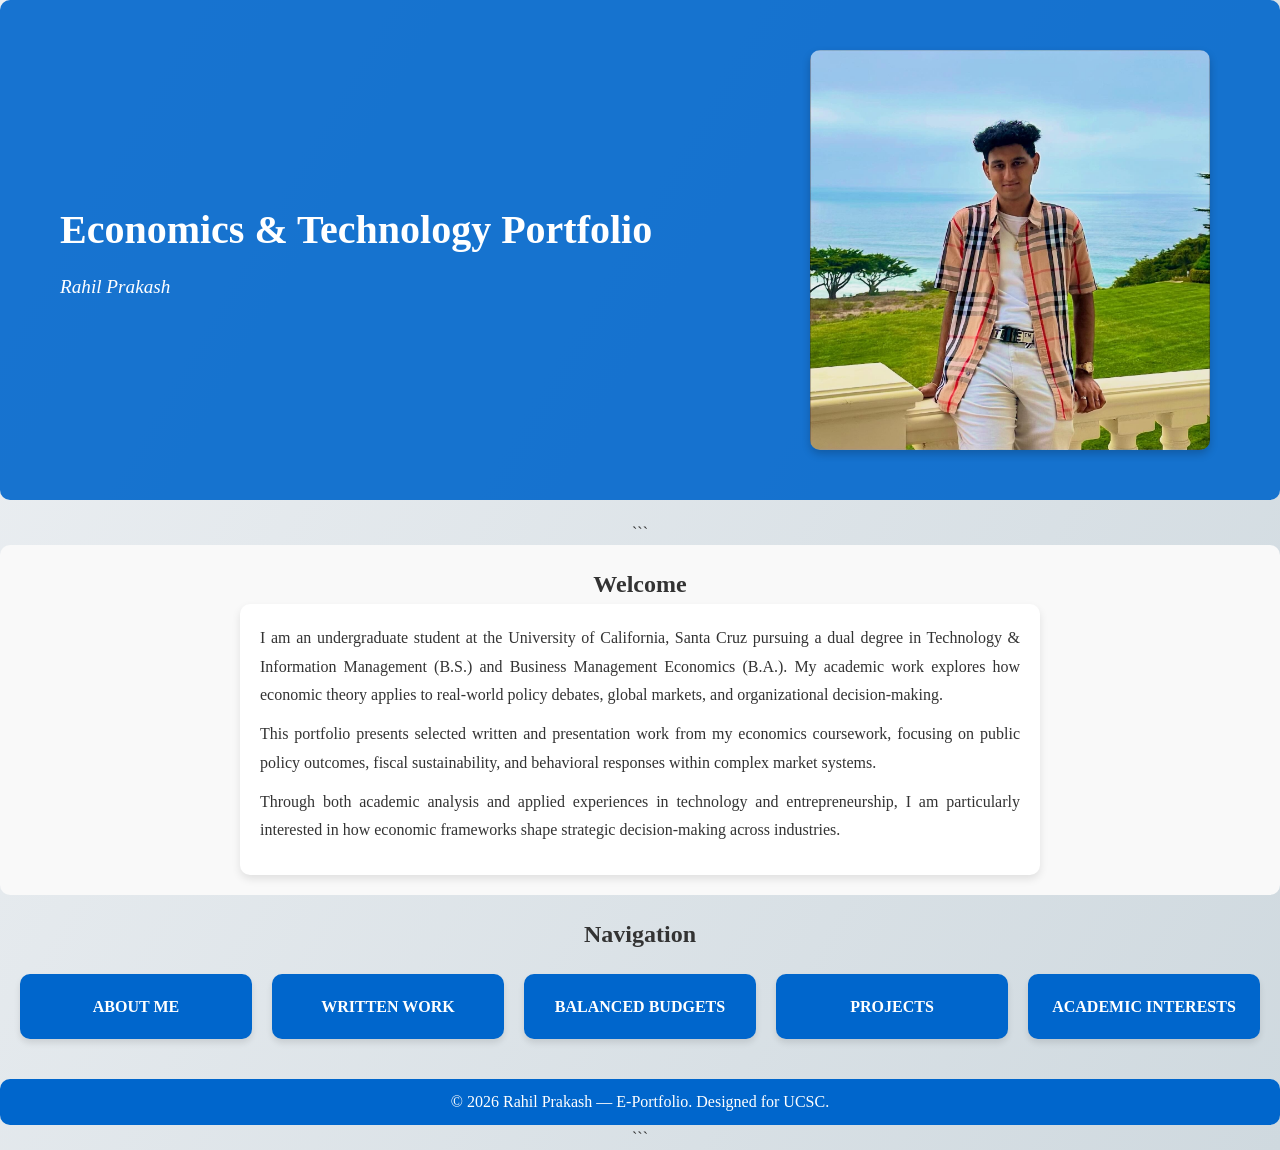
<file: index.html>
<!DOCTYPE html>

<html lang="en">

<head>
    <meta charset="UTF-8">
    <meta name="viewport" content="width=device-width, initial-scale=1.0">
    <title>E-Portfolio: Rahil Prakash</title>
    <link href="https://fonts.googleapis.com/css2?family=Roboto:wght@400;700&display=swap" rel="stylesheet">
    <link rel="stylesheet" href="styles.css">
</head>

<body>
    <header>
        <div class="container header-content">
            <div class="text-content">
                <h1>Economics &amp; Technology Portfolio</h1>
                <p>Rahil Prakash</p>
            </div>
            <img src="me.jpg"
                alt="Rahil Prakash" class="header-image">
        </div>
    </header>

```
<main>
    <section id="introduction">
        <div class="container">
            <h2>Welcome</h2>
            <div class="textbox">
                <p>
                    I am an undergraduate student at the University of California, Santa Cruz pursuing a dual degree
                    in Technology &amp; Information Management (B.S.) and Business Management Economics (B.A.). My
                    academic work explores how economic theory applies to real-world policy debates, global markets,
                    and organizational decision-making.
                </p>
                <p>
                    This portfolio presents selected written and presentation work from my economics coursework,
                    focusing on public policy outcomes, fiscal sustainability, and behavioral responses within
                    complex market systems.
                </p>
                <p>
                    Through both academic analysis and applied experiences in technology and entrepreneurship, I am
                    particularly interested in how economic frameworks shape strategic decision-making across
                    industries.
                </p>
            </div>
        </div>
    </section>

    <section id="home-links">
        <div class="container">
            <h2>Navigation</h2>
            <div class="link-grid">
                <a href="about.html" class="card">About Me</a>
                <a href="papers.html" class="card">Written Work</a>
                <a href="presentation.html" class="card">Balanced Budgets</a>
                <a href="projects.html" class="card">Projects</a>
                <a href="interests.html" class="card">Academic Interests</a>
            </div>
        </div>
    </section>
</main>

<footer>
    <div class="container">
        <p>&copy; 2026 Rahil Prakash — E-Portfolio. Designed for UCSC.</p>
    </div>
</footer>
```

</body>

</html>
</file>
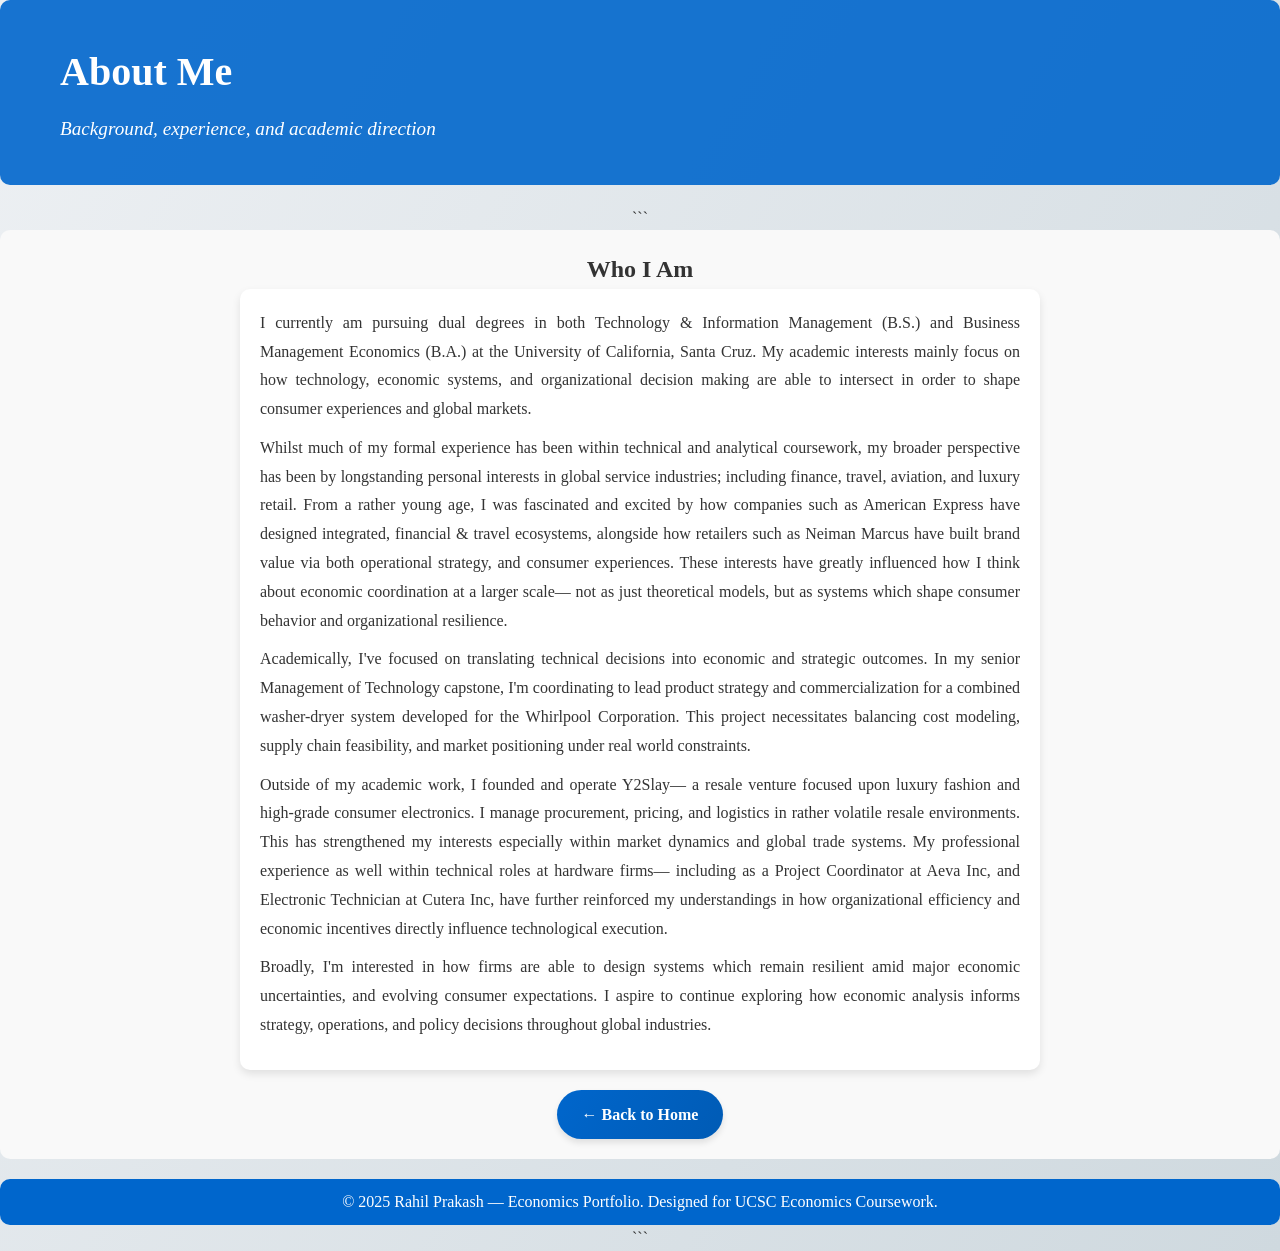
<file: about.html>
<!DOCTYPE html>

<html lang="en">

<head>
    <meta charset="UTF-8">
    <meta name="viewport" content="width=device-width, initial-scale=1.0">
    <title>About Me — Rahil Prakash</title>
    <link rel="stylesheet" href="styles.css">
</head>

<body>
    <header>
        <div class="container header-content">
            <div class="text-content">
                <h1>About Me</h1>
                <p>Background, experience, and academic direction</p>
            </div>
        </div>
    </header>

```
<main>
    <section id="about">
        <div class="container">
            <h2>Who I Am</h2>
            <div class="textbox">
                <p>
                    I currently am pursuing dual degrees in both Technology &amp; Information Management (B.S.) and
                    Business Management Economics (B.A.) at the University of California, Santa Cruz. My academic
                    interests mainly focus on how technology, economic systems, and organizational decision making
                    are able to intersect in order to shape consumer experiences and global markets.
                </p>
                <p>
                    Whilst much of my formal experience has been within technical and analytical coursework, my
                    broader perspective has been by longstanding personal interests in global service industries;
                    including finance, travel, aviation, and luxury retail. From a rather young age, I was
                    fascinated and excited by how companies such as American Express have designed integrated,
                    financial &amp; travel ecosystems, alongside how retailers such as Neiman Marcus have built
                    brand value via both operational strategy, and consumer experiences. These interests have
                    greatly influenced how I think about economic coordination at a larger scale&mdash; not as just
                    theoretical models, but as systems which shape consumer behavior and organizational resilience.
                </p>
                <p>
                    Academically, I've focused on translating technical decisions into economic and strategic
                    outcomes. In my senior Management of Technology capstone, I'm coordinating to lead product
                    strategy and commercialization for a combined washer-dryer system developed for the Whirlpool
                    Corporation. This project necessitates balancing cost modeling, supply chain feasibility, and
                    market positioning under real world constraints.
                </p>
                <p>
                    Outside of my academic work, I founded and operate Y2Slay&mdash; a resale venture focused upon
                    luxury fashion and high-grade consumer electronics. I manage procurement, pricing, and
                    logistics in rather volatile resale environments. This has strengthened my interests especially
                    within market dynamics and global trade systems. My professional experience as well within
                    technical roles at hardware firms&mdash; including as a Project Coordinator at Aeva Inc, and
                    Electronic Technician at Cutera Inc, have further reinforced my understandings in how
                    organizational efficiency and economic incentives directly influence technological execution.
                </p>
                <p>
                    Broadly, I'm interested in how firms are able to design systems which remain resilient amid
                    major economic uncertainties, and evolving consumer expectations. I aspire to continue exploring
                    how economic analysis informs strategy, operations, and policy decisions throughout global
                    industries.
                </p>
            </div>
            <a href="index.html" class="back-button">← Back to Home</a>
        </div>
    </section>
</main>

<footer>
    <div class="container">
        <p>&copy; 2025 Rahil Prakash — Economics Portfolio. Designed for UCSC Economics Coursework.</p>
    </div>
</footer>
```

</body>

</html>
</file>
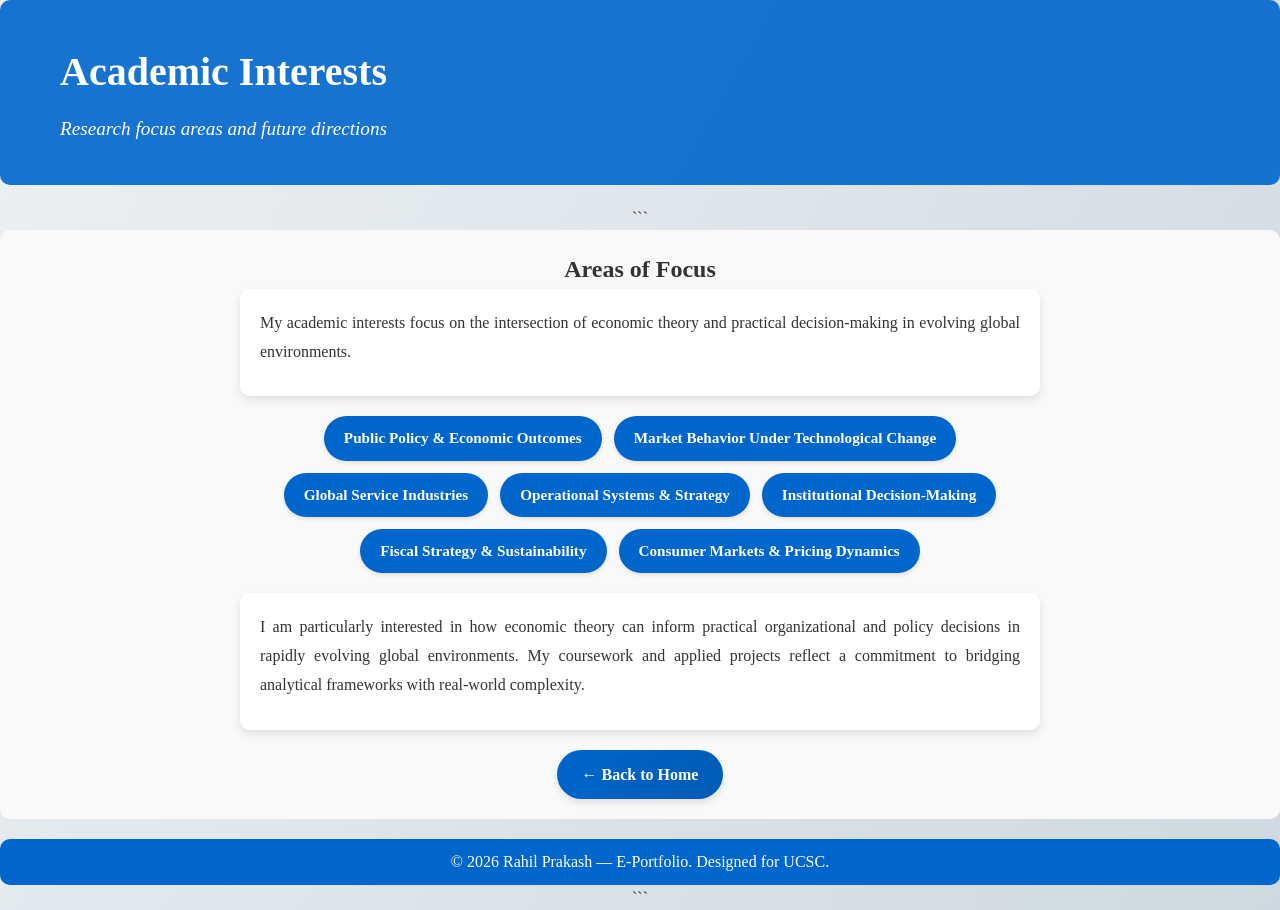
<file: interests.html>
<!DOCTYPE html>

<html lang="en">

<head>
    <meta charset="UTF-8">
    <meta name="viewport" content="width=device-width, initial-scale=1.0">
    <title>Academic Interests — Rahil Prakash</title>
    <link href="https://fonts.googleapis.com/css2?family=Roboto:wght@400;700&display=swap" rel="stylesheet">
    <link rel="stylesheet" href="styles.css">
</head>

<body>
    <header>
        <div class="container header-content">
            <div class="text-content">
                <h1>Academic Interests</h1>
                <p>Research focus areas and future directions</p>
            </div>
        </div>
    </header>

```
<main>
    <section id="interests">
        <div class="container">
            <h2>Areas of Focus</h2>
            <div class="textbox">
                <p>
                    My academic interests focus on the intersection of economic theory and practical
                    decision-making in evolving global environments.
                </p>
            </div>

            <div class="interest-list">
                <span class="interest-tag">Public Policy &amp; Economic Outcomes</span>
                <span class="interest-tag">Market Behavior Under Technological Change</span>
                <span class="interest-tag">Global Service Industries</span>
                <span class="interest-tag">Operational Systems &amp; Strategy</span>
                <span class="interest-tag">Institutional Decision-Making</span>
                <span class="interest-tag">Fiscal Strategy &amp; Sustainability</span>
                <span class="interest-tag">Consumer Markets &amp; Pricing Dynamics</span>
            </div>

            <div class="textbox" style="margin-top: 20px;">
                <p>
                    I am particularly interested in how economic theory can inform practical organizational and
                    policy decisions in rapidly evolving global environments. My coursework and applied projects
                    reflect a commitment to bridging analytical frameworks with real-world complexity.
                </p>
            </div>

            <a href="index.html" class="back-button">← Back to Home</a>
        </div>
    </section>
</main>

<footer>
    <div class="container">
        <p>&copy; 2026 Rahil Prakash — E-Portfolio. Designed for UCSC.</p>
    </div>
</footer>
```

</body>

</html>
</file>
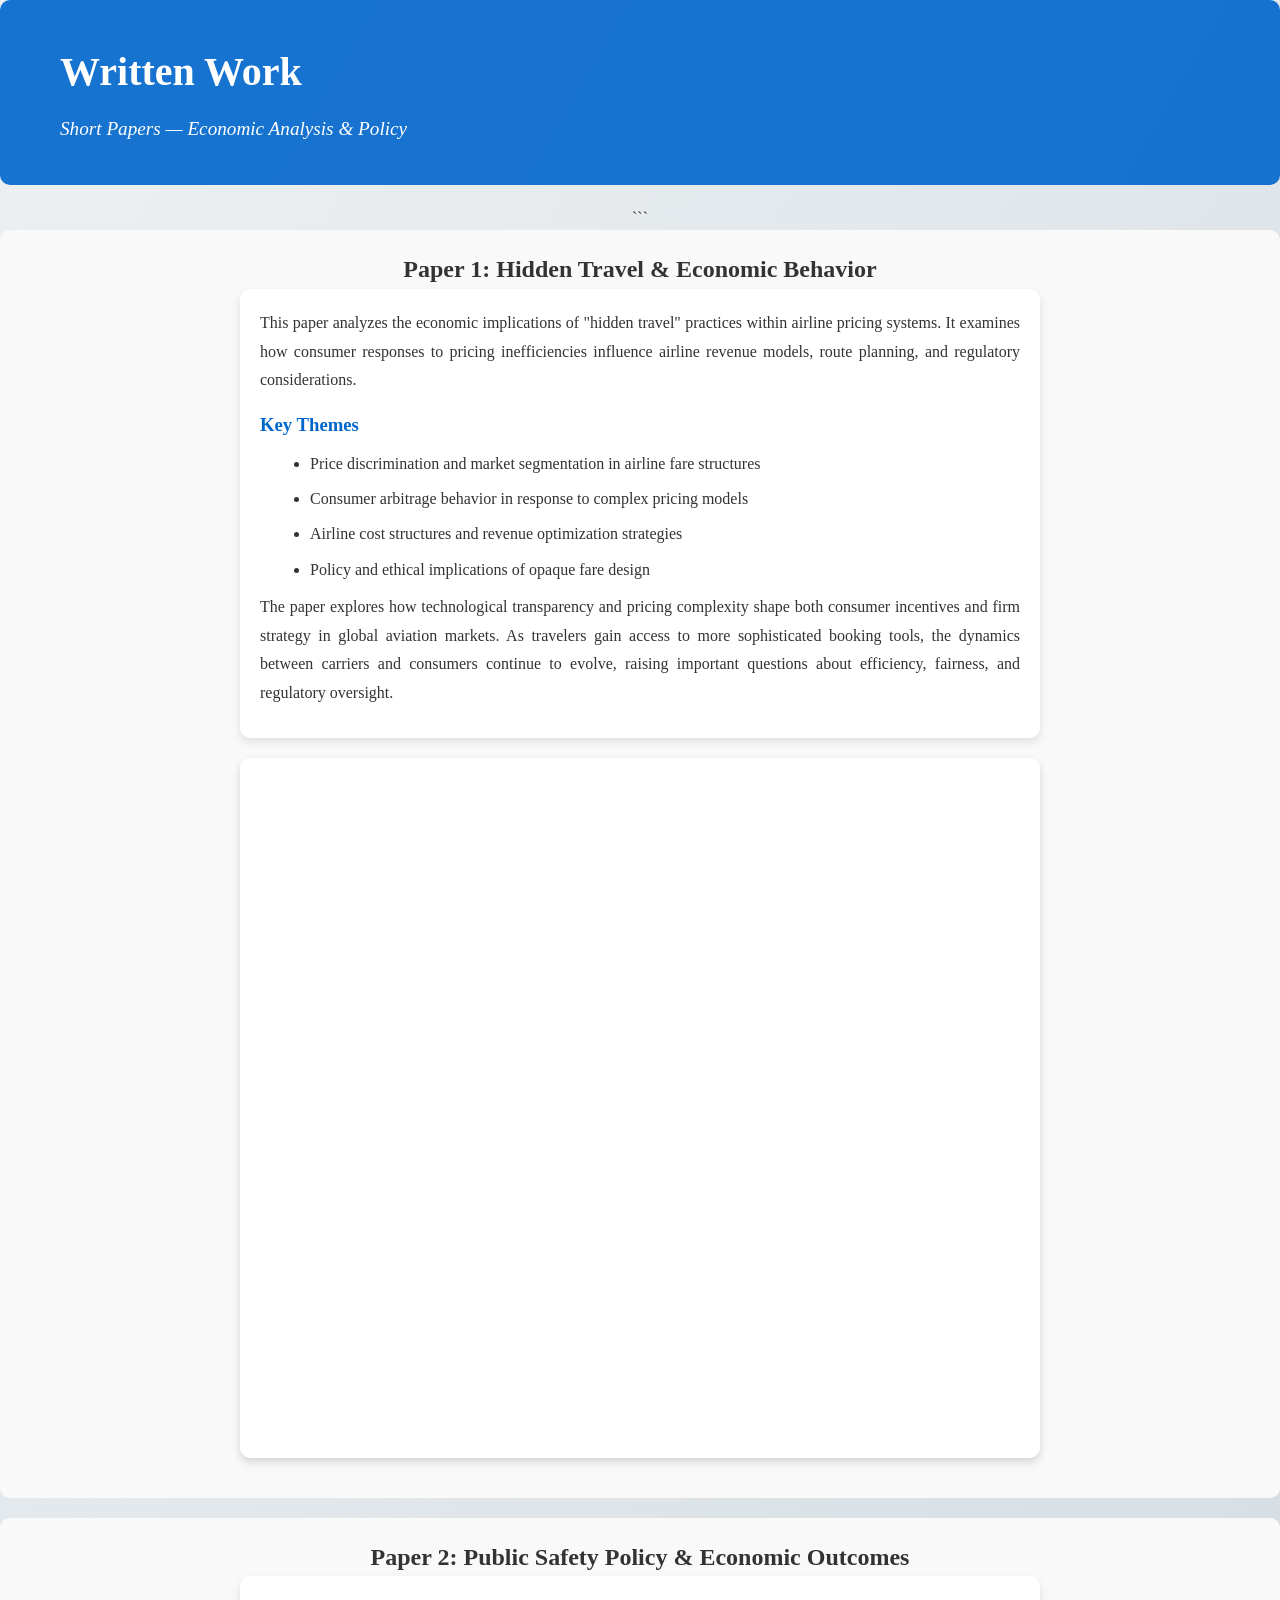
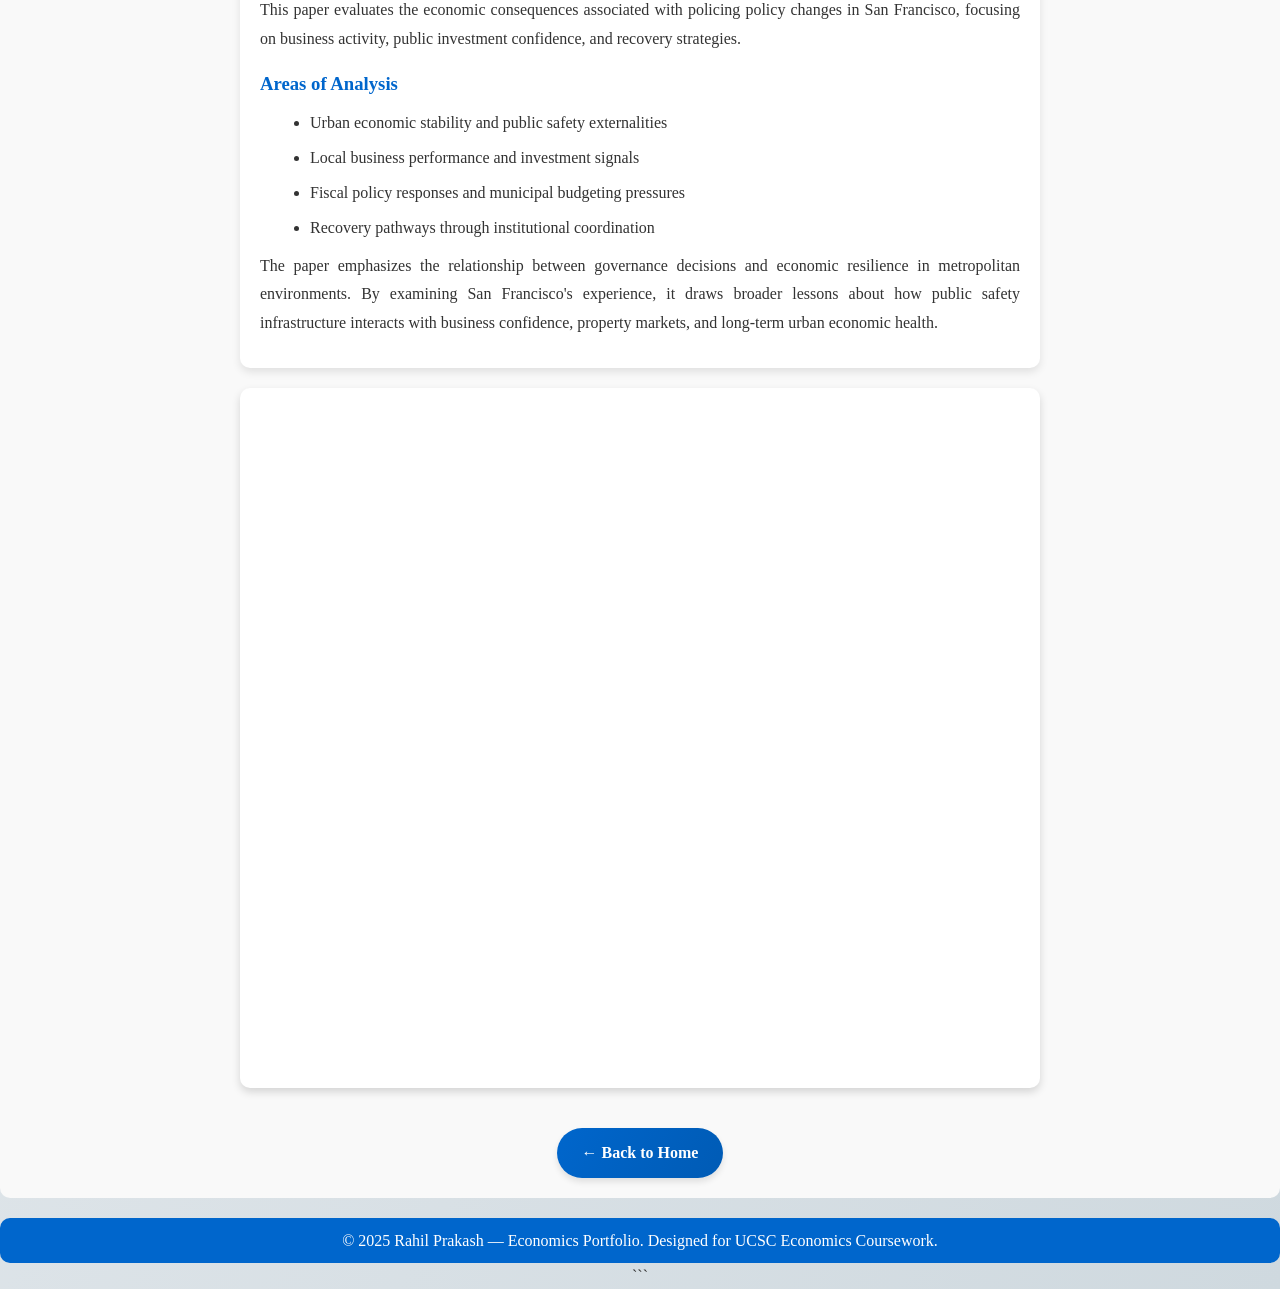
<file: papers.html>
<!DOCTYPE html>

<html lang="en">

<head>
    <meta charset="UTF-8">
    <meta name="viewport" content="width=device-width, initial-scale=1.0">
    <title>Written Work — Rahil Prakash</title>
    <link href="https://fonts.googleapis.com/css2?family=Roboto:wght@400;700&display=swap" rel="stylesheet">
    <link rel="stylesheet" href="styles.css">
</head>

<body>
    <header>
        <div class="container header-content">
            <div class="text-content">
                <h1>Written Work</h1>
                <p>Short Papers — Economic Analysis &amp; Policy</p>
            </div>
        </div>
    </header>

```
<main>
    <section id="paper1">
        <div class="container">
            <h2>Paper 1: Hidden Travel &amp; Economic Behavior</h2>
            <div class="textbox">
                <p>
                    This paper analyzes the economic implications of "hidden travel" practices within airline pricing
                    systems. It examines how consumer responses to pricing inefficiencies influence airline revenue
                    models, route planning, and regulatory considerations.
                </p>

                <h3>Key Themes</h3>
                <ul>
                    <li>Price discrimination and market segmentation in airline fare structures</li>
                    <li>Consumer arbitrage behavior in response to complex pricing models</li>
                    <li>Airline cost structures and revenue optimization strategies</li>
                    <li>Policy and ethical implications of opaque fare design</li>
                </ul>

                <p>
                    The paper explores how technological transparency and pricing complexity shape both consumer
                    incentives and firm strategy in global aviation markets. As travelers gain access to more
                    sophisticated booking tools, the dynamics between carriers and consumers continue to evolve,
                    raising important questions about efficiency, fairness, and regulatory oversight.
                </p>
            </div>

            
            <div class="pdf-container">
                <iframe src="https://drive.google.com/file/d/1YMGXpVPGhsHD2VYjLr-bM4-OYJGTl_Cd/preview?usp=sharing"
                    title="Hidden Travel Paper"
                    sandbox="allow-scripts allow-same-origin">
                </iframe>
            </div>
        </div>
    </section>

    <section id="paper2">
        <div class="container">
            <h2>Paper 2: Public Safety Policy &amp; Economic Outcomes</h2>
            <div class="textbox">
                <p>
                    This paper evaluates the economic consequences associated with policing policy changes in San
                    Francisco, focusing on business activity, public investment confidence, and recovery strategies.
                </p>

                <h3>Areas of Analysis</h3>
                <ul>
                    <li>Urban economic stability and public safety externalities</li>
                    <li>Local business performance and investment signals</li>
                    <li>Fiscal policy responses and municipal budgeting pressures</li>
                    <li>Recovery pathways through institutional coordination</li>
                </ul>

                <p>
                    The paper emphasizes the relationship between governance decisions and economic resilience in
                    metropolitan environments. By examining San Francisco's experience, it draws broader lessons
                    about how public safety infrastructure interacts with business confidence, property markets, and
                    long-term urban economic health.
                </p>
            </div>

            
            <div class="pdf-container">
                <iframe src="https://drive.google.com/file/d/1k7H5oF1_wCnkCJ1WzWW2-pFMfDaE7FKd/preview?usp=sharing"
                    title="Public Safety &amp; Economic Outcomes Paper"
                    sandbox="allow-scripts allow-same-origin">
                </iframe>
            </div>

            <a href="index.html" class="back-button">← Back to Home</a>
        </div>
    </section>
</main>

<footer>
    <div class="container">
        <p>&copy; 2025 Rahil Prakash — Economics Portfolio. Designed for UCSC Economics Coursework.</p>
    </div>
</footer>
```

</body>

</html>
</file>
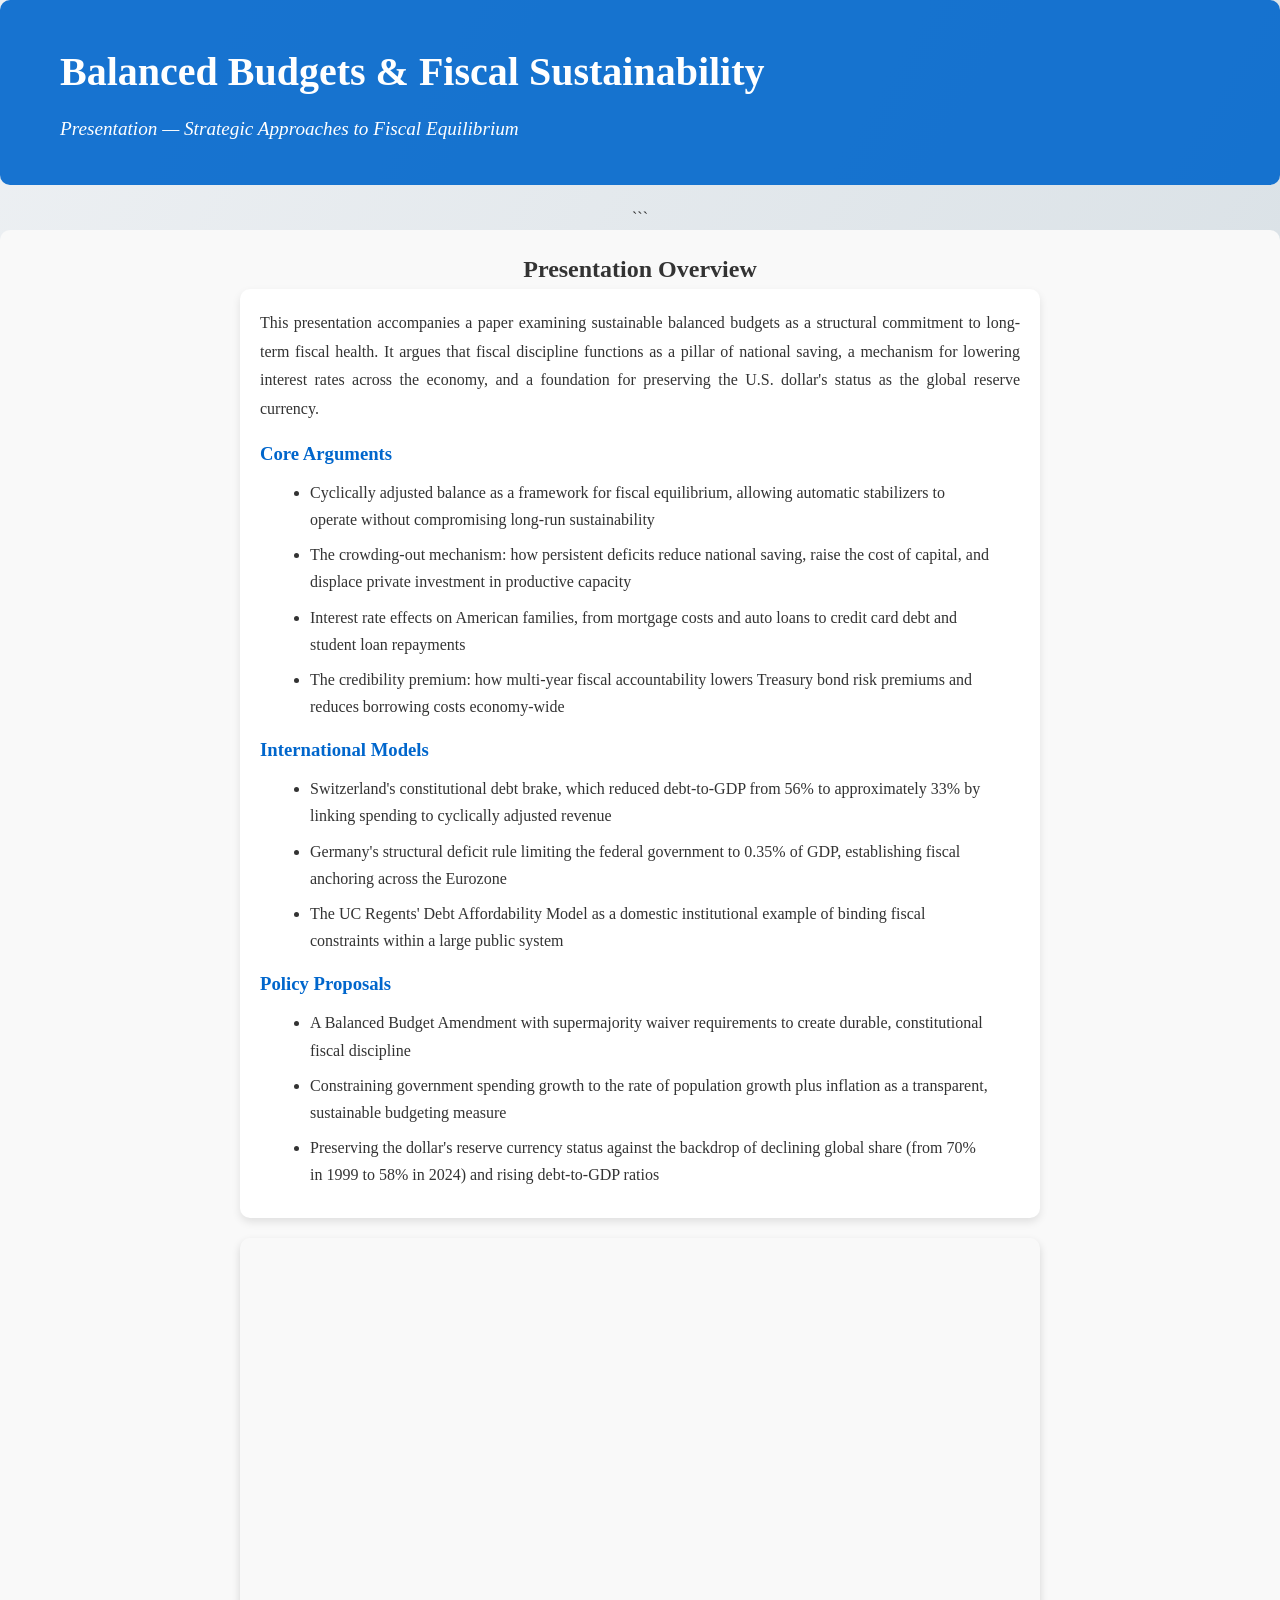
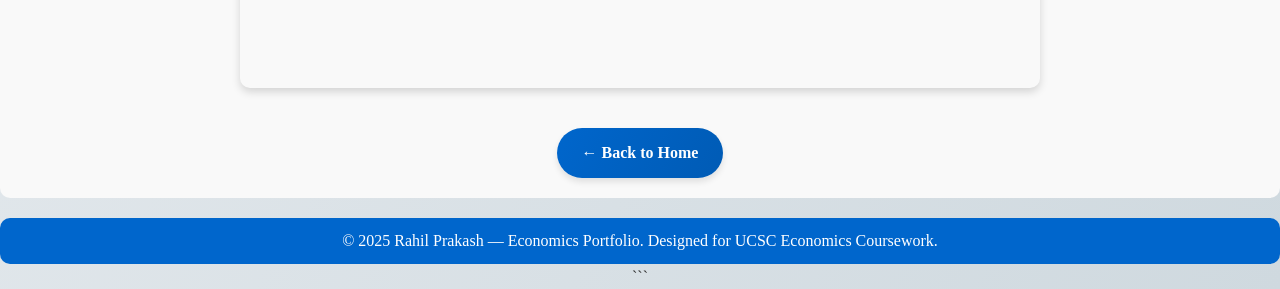
<file: presentation.html>
<!DOCTYPE html>

<html lang="en">

<head>
    <meta charset="UTF-8">
    <meta name="viewport" content="width=device-width, initial-scale=1.0">
    <title>Balanced Budgets Presentation — Rahil Prakash</title>
    <link href="https://fonts.googleapis.com/css2?family=Roboto:wght@400;700&display=swap" rel="stylesheet">
    <link rel="stylesheet" href="styles.css">
</head>

<body>
    <header>
        <div class="container header-content">
            <div class="text-content">
                <h1>Balanced Budgets &amp; Fiscal Sustainability</h1>
                <p>Presentation — Strategic Approaches to Fiscal Equilibrium</p>
            </div>
        </div>
    </header>

```
<main>
    <section id="presentation">
        <div class="container">
            <h2>Presentation Overview</h2>
            <div class="textbox">
                <p>
                    This presentation accompanies a paper examining sustainable balanced budgets as a structural
                    commitment to long-term fiscal health. It argues that fiscal discipline functions as a pillar
                    of national saving, a mechanism for lowering interest rates across the economy, and a
                    foundation for preserving the U.S. dollar's status as the global reserve currency.
                </p>

                <h3>Core Arguments</h3>
                <ul>
                    <li>Cyclically adjusted balance as a framework for fiscal equilibrium, allowing automatic
                        stabilizers to operate without compromising long-run sustainability</li>
                    <li>The crowding-out mechanism: how persistent deficits reduce national saving, raise the
                        cost of capital, and displace private investment in productive capacity</li>
                    <li>Interest rate effects on American families, from mortgage costs and auto loans to
                        credit card debt and student loan repayments</li>
                    <li>The credibility premium: how multi-year fiscal accountability lowers Treasury bond
                        risk premiums and reduces borrowing costs economy-wide</li>
                </ul>

                <h3>International Models</h3>
                <ul>
                    <li>Switzerland's constitutional debt brake, which reduced debt-to-GDP from 56% to
                        approximately 33% by linking spending to cyclically adjusted revenue</li>
                    <li>Germany's structural deficit rule limiting the federal government to 0.35% of GDP,
                        establishing fiscal anchoring across the Eurozone</li>
                    <li>The UC Regents' Debt Affordability Model as a domestic institutional example of
                        binding fiscal constraints within a large public system</li>
                </ul>

                <h3>Policy Proposals</h3>
                <ul>
                    <li>A Balanced Budget Amendment with supermajority waiver requirements to create
                        durable, constitutional fiscal discipline</li>
                    <li>Constraining government spending growth to the rate of population growth plus
                        inflation as a transparent, sustainable budgeting measure</li>
                    <li>Preserving the dollar's reserve currency status against the backdrop of declining
                        global share (from 70% in 1999 to 58% in 2024) and rising debt-to-GDP ratios</li>
                </ul>
            </div>

            <div class="video-container">
                <iframe src="https://www.youtube.com/embed/LdnfYtQXs4U"
                    title="Balanced Budgets Presentation"
                    allow="accelerometer; autoplay; clipboard-write; encrypted-media; gyroscope; picture-in-picture"
                    allowfullscreen>
                </iframe>
            </div>

            <a href="index.html" class="back-button">← Back to Home</a>
        </div>
    </section>
</main>

<footer>
    <div class="container">
        <p>&copy; 2025 Rahil Prakash — Economics Portfolio. Designed for UCSC Economics Coursework.</p>
    </div>
</footer>
```

</body>

</html>
</file>
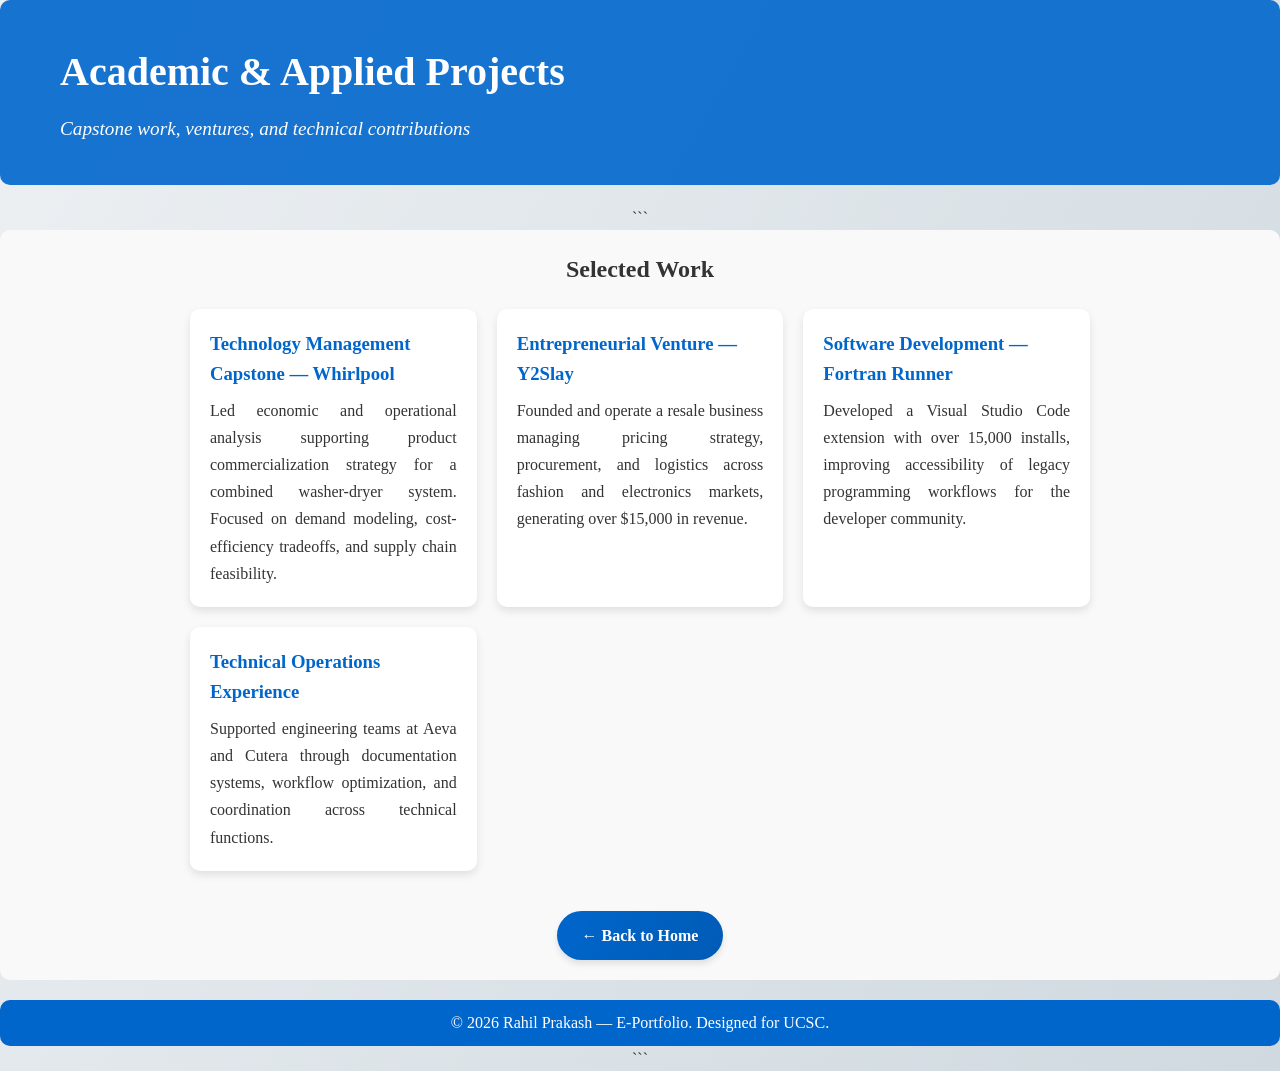
<file: projects.html>
<!DOCTYPE html>

<html lang="en">

<head>
    <meta charset="UTF-8">
    <meta name="viewport" content="width=device-width, initial-scale=1.0">
    <title>Projects — Rahil Prakash</title>
    <link href="https://fonts.googleapis.com/css2?family=Roboto:wght@400;700&display=swap" rel="stylesheet">
    <link rel="stylesheet" href="styles.css">
</head>

<body>
    <header>
        <div class="container header-content">
            <div class="text-content">
                <h1>Academic &amp; Applied Projects</h1>
                <p>Capstone work, ventures, and technical contributions</p>
            </div>
        </div>
    </header>

```
<main>
    <section id="projects">
        <div class="container">
            <h2>Selected Work</h2>

            <div class="project-grid">
                <div class="project-card">
                    <h3>Technology Management Capstone — Whirlpool</h3>
                    <p>
                        Led economic and operational analysis supporting product commercialization strategy for a
                        combined washer-dryer system. Focused on demand modeling, cost-efficiency tradeoffs, and
                        supply chain feasibility.
                    </p>
                </div>

                <div class="project-card">
                    <h3>Entrepreneurial Venture — Y2Slay</h3>
                    <p>
                        Founded and operate a resale business managing pricing strategy, procurement, and logistics
                        across fashion and electronics markets, generating over $15,000 in revenue.
                    </p>
                </div>

                <div class="project-card">
                    <h3>Software Development — Fortran Runner</h3>
                    <p>
                        Developed a Visual Studio Code extension with over 15,000 installs, improving accessibility
                        of legacy programming workflows for the developer community.
                    </p>
                </div>

                <div class="project-card">
                    <h3>Technical Operations Experience</h3>
                    <p>
                        Supported engineering teams at Aeva and Cutera through documentation systems, workflow
                        optimization, and coordination across technical functions.
                    </p>
                </div>
            </div>

            <a href="index.html" class="back-button">← Back to Home</a>
        </div>
    </section>
</main>

<footer>
    <div class="container">
        <p>&copy; 2026 Rahil Prakash — E-Portfolio. Designed for UCSC.</p>
    </div>
</footer>
```

</body>

</html>
</file>
<file: styles.css>
/* General Reset */
* {
    margin: 0;
    padding: 0;
    box-sizing: border-box;
    font-family: 'Times New Roman', Times, serif;
}

body {
    background: linear-gradient(120deg, #edf0f3, #cfd9df);
    color: #333;
    text-align: center;
    overflow-x: hidden;
    line-height: 1.6;
}

/* Header */
header {
    padding: 20px 0;
    background-color: rgba(0, 102, 204, 0.9);
    color: white;
    border-radius: 10px;
    margin-bottom: 20px;
}

.header-content {
    display: flex;
    justify-content: space-between;
    align-items: center;
    flex-wrap: wrap;
    max-width: 1200px;
    margin: 0 auto;
    padding: 20px;
}

.text-content {
    flex: 1;
    text-align: left;
}

.header-image {
    max-width: 400px;
    flex: 1;
    margin: 10px;
    border-radius: 10px;
    box-shadow: 0 4px 8px rgba(0, 0, 0, 0.2);
}

header h1 {
    font-size: 2.5em;
    margin-bottom: 10px;
}

header p {
    font-size: 1.2em;
    font-style: italic;
}

/* Sections */
#introduction,
#hazards,
#case-study,
#solutions,
#about,
#paper1,
#paper2,
#presentation,
#projects,
#interests {
    padding: 20px;
    background: #f9f9f9;
    margin-bottom: 20px;
    border-radius: 10px;
}

.textbox {
    background: white;
    border-radius: 10px;
    box-shadow: 0 4px 8px rgba(0, 0, 0, 0.1);
    padding: 20px;
    max-width: 800px;
    margin: 0 auto;
}

.textbox p {
    margin-bottom: 10px;
    text-align: justify;
    line-height: 1.8;
}

.textbox ul {
    text-align: left;
    margin: 10px auto;
    max-width: 700px;
    padding-left: 20px;
}

.textbox ul li {
    margin-bottom: 8px;
    line-height: 1.7;
}

.textbox h3 {
    margin-top: 15px;
    margin-bottom: 10px;
    color: #0066cc;
    text-align: left;
}

/* Home Page Grid Links */
.link-grid {
    display: grid;
    grid-template-columns: repeat(auto-fit, minmax(200px, 1fr));
    gap: 20px;
    padding: 20px;
}

.card {
    background-color: #0066cc;
    color: white;
    text-decoration: none;
    padding: 20px;
    border-radius: 10px;
    font-weight: bold;
    text-transform: uppercase;
    transition: transform 0.3s, background-color 0.3s, box-shadow 0.3s;
    box-shadow: 0 4px 6px rgba(0, 0, 0, 0.1);
}

.card:hover {
    transform: translateY(-5px);
    background-color: #005bb5;
    box-shadow: 0 8px 12px rgba(0, 0, 0, 0.2);
}

/* Back Button */
.back-button {
    display: inline-block;
    background: linear-gradient(120deg, #0066cc, #005bb5);
    color: white;
    text-decoration: none;
    padding: 12px 25px;
    border-radius: 30px;
    font-weight: bold;
    font-size: 1rem;
    margin-top: 20px;
    box-shadow: 0 4px 6px rgba(0, 0, 0, 0.1);
    transition: transform 0.3s ease, box-shadow 0.3s ease, background 0.3s ease;
}

.back-button:hover {
    background: linear-gradient(120deg, #005bb5, #004a99);
    transform: translateY(-3px);
    box-shadow: 0 8px 12px rgba(0, 0, 0, 0.2);
}

.back-button:active {
    transform: translateY(2px);
    box-shadow: 0 2px 4px rgba(0, 0, 0, 0.1);
}

/* PDF Container */
.pdf-container {
    max-width: 800px;
    margin: 20px auto;
    border-radius: 10px;
    overflow: hidden;
    box-shadow: 0 4px 8px rgba(0, 0, 0, 0.15);
    background: white;
}

.pdf-container iframe {
    width: 100%;
    height: 700px;
    border: none;
    display: block;
}

/* Video Container */
.video-container {
    max-width: 800px;
    margin: 20px auto;
    border-radius: 10px;
    overflow: hidden;
    box-shadow: 0 4px 8px rgba(0, 0, 0, 0.15);
}

.video-container iframe {
    width: 100%;
    aspect-ratio: 16 / 9;
    border: none;
    display: block;
}

/* Project Cards */
.project-grid {
    display: grid;
    grid-template-columns: repeat(auto-fit, minmax(280px, 1fr));
    gap: 20px;
    max-width: 900px;
    margin: 20px auto;
}

.project-card {
    background: white;
    border-radius: 10px;
    box-shadow: 0 4px 8px rgba(0, 0, 0, 0.1);
    padding: 20px;
    text-align: left;
    transition: transform 0.3s, box-shadow 0.3s;
}

.project-card:hover {
    transform: translateY(-3px);
    box-shadow: 0 8px 12px rgba(0, 0, 0, 0.15);
}

.project-card h3 {
    color: #0066cc;
    margin-bottom: 8px;
}

.project-card p {
    line-height: 1.7;
    text-align: justify;
}

/* Interest Tags */
.interest-list {
    display: flex;
    flex-wrap: wrap;
    justify-content: center;
    gap: 12px;
    max-width: 800px;
    margin: 20px auto;
}

.interest-tag {
    background: #0066cc;
    color: white;
    padding: 10px 20px;
    border-radius: 30px;
    font-weight: bold;
    font-size: 0.95rem;
    box-shadow: 0 2px 4px rgba(0, 0, 0, 0.1);
}

/* Footer */
footer {
    padding: 10px 0;
    background-color: #0066cc;
    color: white;
    border-radius: 10px;
    margin-top: 20px;
}

/* Responsive */
@media (max-width: 768px) {
    header h1 {
        font-size: 1.8em;
    }

    .header-content {
        flex-direction: column;
        text-align: center;
    }

    .text-content {
        text-align: center;
    }

    .header-image {
        max-width: 100%;
    }
}
</file>
